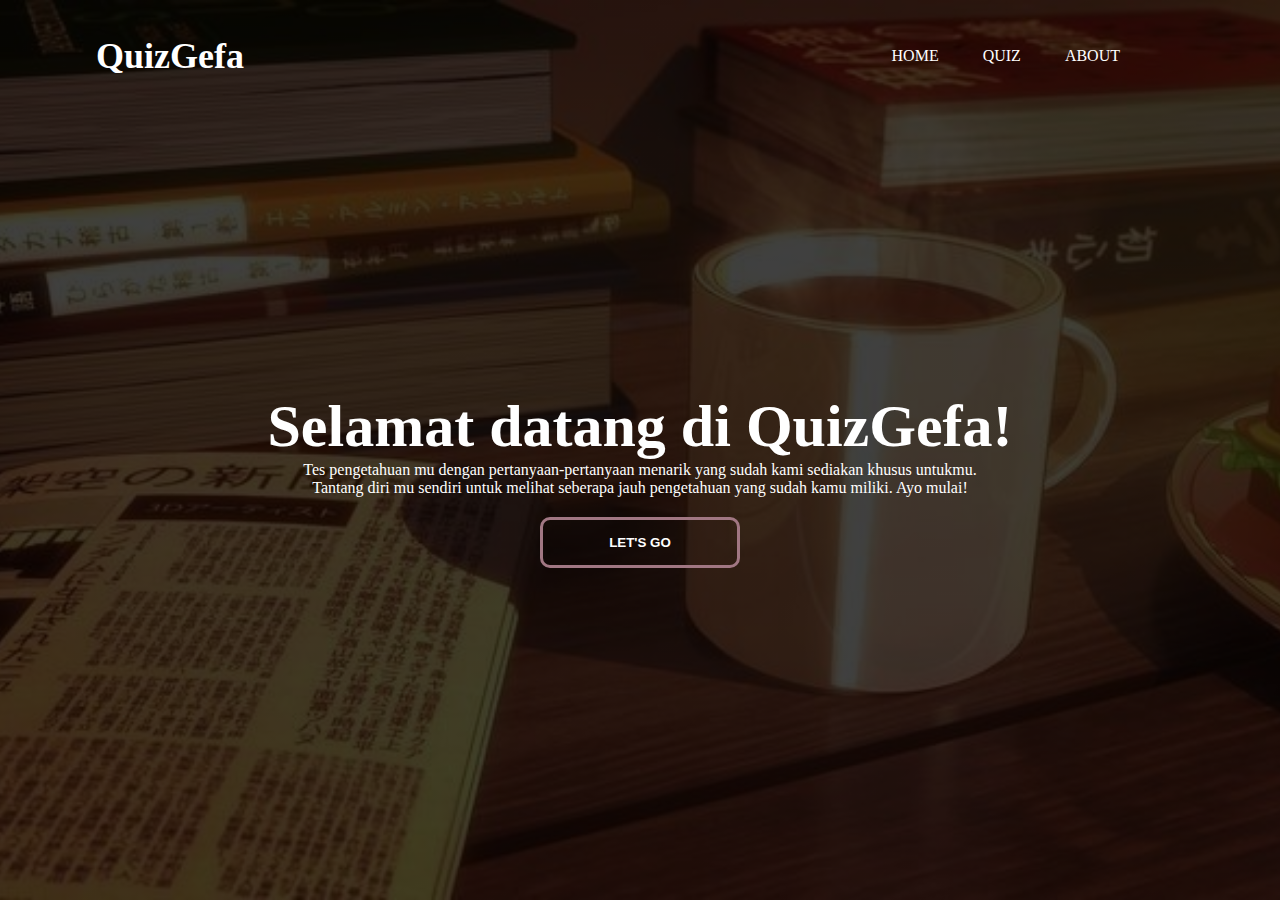
<file: index.html>
<!DOCTYPE html>
<html>
    <head>
        <meta charset="utf-8">
        <meta name="viewport" content="width=device-width, initial-scaled=1.0">
        <title>QuizGefa</title>
        <link rel="stylesheet" type="text/css" href="apaaja.css">
    </head>
    <body>
        <div class="div-main">
            <div class="navbar">
                <label class="logo">QuizGefa</label>
                <ul>
                    <li><a href="#">Home</a></li>
                    <li><a href="quiz.html">Quiz</a></li>
                    <li><a href="about.html">About</a></li>
                    <li><a href="downloadaja.jpg"></a></li>
                </ul>
            </div>
            <div class="content">
                <h1>Selamat datang di QuizGefa!</h1>
                <p>Tes pengetahuan mu dengan pertanyaan-pertanyaan
                    menarik yang sudah kami sediakan khusus untukmu.</p>
                <p>Tantang diri mu sendiri
                    untuk melihat seberapa jauh pengetahuan yang sudah kamu miliki. Ayo mulai!
                </p>
                 <a href="quiz.html"><button type="button"><span></span>Let's Go</button></a>
            </div>
        </div>
    </body>
</html>
</file>
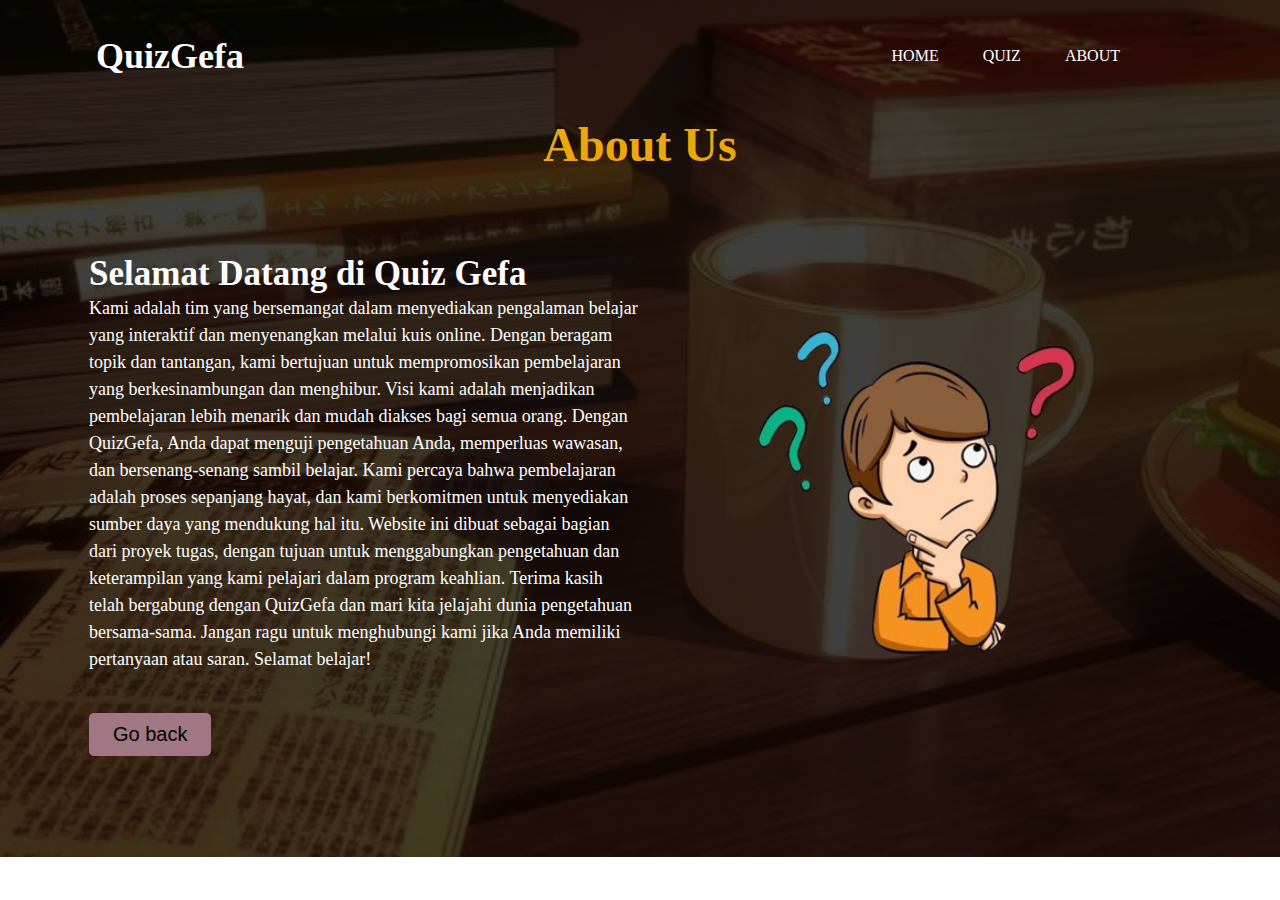
<file: about.html>
<!DOCTYPE html>
<html>
    <head>
        <meta charset="utf-8">
        <meta name="viewport" content="width=device-width, initial-scale=1.0">
        <title>QuizGefa</title>
        <link rel="stylesheet" type="text/css" href="about.css">
    </head>
    <body>
        <div class="div-main"> 
            <div class="navbar">
                <label class="logo">QuizGefa</label>
                <ul>
                    <li><a href="index.html">Home</a></li>
                    <li><a href="quiz.html">Quiz</a></li>
                    <li><a href="#">About</a></li>
                    <li><a href="downloadaja.jpg"></a></li>
                </ul>
            </div>
        <!--About-->
        <section class="itu">
            <div class="h1">
                <h1>About Us</h1>
            </div>
            <div class="contain">
            <div class="hro-contain">
            <h2>Selamat Datang di Quiz Gefa</h2>
            <p>
                Kami adalah tim yang bersemangat dalam menyediakan pengalaman belajar yang interaktif dan menyenangkan melalui kuis online.
                    Dengan beragam topik dan tantangan, kami bertujuan untuk mempromosikan pembelajaran yang berkesinambungan dan menghibur.
                    Visi kami adalah menjadikan pembelajaran lebih menarik dan mudah diakses bagi semua orang.
                    Dengan QuizGefa, Anda dapat menguji pengetahuan Anda, memperluas wawasan, dan bersenang-senang sambil belajar.
                    Kami percaya bahwa pembelajaran adalah proses sepanjang hayat, dan kami berkomitmen untuk menyediakan sumber daya yang mendukung hal itu.
                    Website ini dibuat sebagai bagian dari proyek tugas, dengan tujuan untuk menggabungkan pengetahuan dan keterampilan yang kami pelajari dalam program keahlian.
                    Terima kasih telah bergabung dengan QuizGefa dan mari kita jelajahi dunia pengetahuan bersama-sama.
                    Jangan ragu untuk menghubungi kami jika Anda memiliki pertanyaan atau saran. Selamat belajar!
            </p>
            <a href="index.html"><button class="button">Go back</button></a>
            </div>
            <div class="img">
                <img src="gambar/think 2.png">
            </div>
            </div>
        </section>
        </div>
    </body>        
</html>
</file>
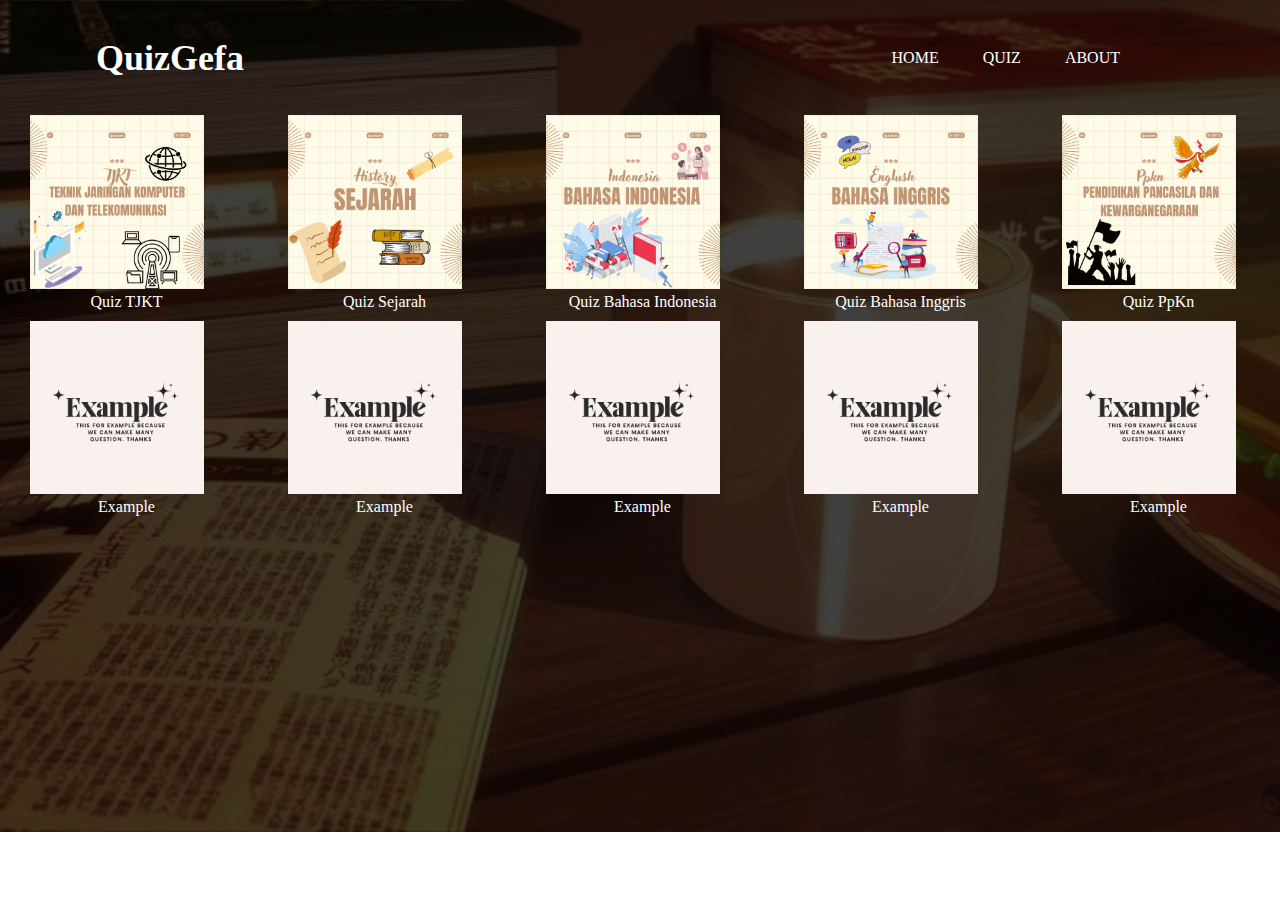
<file: quiz.html>
<!DOCTYPE html>
<html>
    <head>
        <meta charset="utf-8">
        <meta name="viewport" content="width=device-width, initial-scale=1.0">
        <title>QuizGefa</title>
        <link rel="stylesheet" type="text/css" href="quiz.css">
    </head>
    <body>
        <div class="div-main">
            <div class="navbar">
                <label class="logo">QuizGefa</label>
                <ul>
                    <li><a href="index.html">Home</a></li>
                    <li><a href="#">Quiz</a></li>
                    <li><a href="about.html">About</a></li>
                    <li><a href="downloadaja.jpg"></a></li>
                </ul>
            </div>
    <!--quiz ada disini-->
        <div class="bismilah">      
        <div class="img-container">
                <div>
                    <a href="quiz tjkt/tjkt.html"><img src="gambar/tjkt.png"></a>
                    <p>Quiz TJKT</p>
                </div>
                <div>
                    <a href="quiz sejarah/sjr.html"><img src="gambar/sjarah.png"></a>
                    <p>Quiz Sejarah</p>
                </div>
                <div>
                    <a href="quiz b.indo/indo.html"><img src="gambar/bindo.png"></a>
                    <p>Quiz Bahasa Indonesia</p>
                </div>
                <div>
                    <a href="quiz b.ing/ing.html"><img src="gambar/bing.png"></a>
                    <p>Quiz Bahasa Inggris</p>
                </div>
                <div>
                    <a href="quiz pkn/pkn.html"><img src="gambar/pkn.png" ></a>
                    <p>Quiz PpKn</p>
                </div>
                </div>
        <!--Quiz End-->
        <div class="container">
            <div>
                <a href="#"><img src="gambar/logo.png"></a>
                <p>Example</p>
            </div>
            <div>
                <a href="#"><img src="gambar/logo.png"></a>
                <p>Example</p>
            </div>
            <div>
                <a href="#"><img src="gambar/logo.png"></a>
                <p>Example</p>
            </div>
            <div>
                <a href="#"><img src="gambar/logo.png"></a>
                <p>Example</p>
            </div>
            <div>
                <a href="#"><img src="gambar/logo.png"></a>
                <p>Example</p>
            </div>
            </div>
            </div>
        </div>
    </body>
</html>
</file>
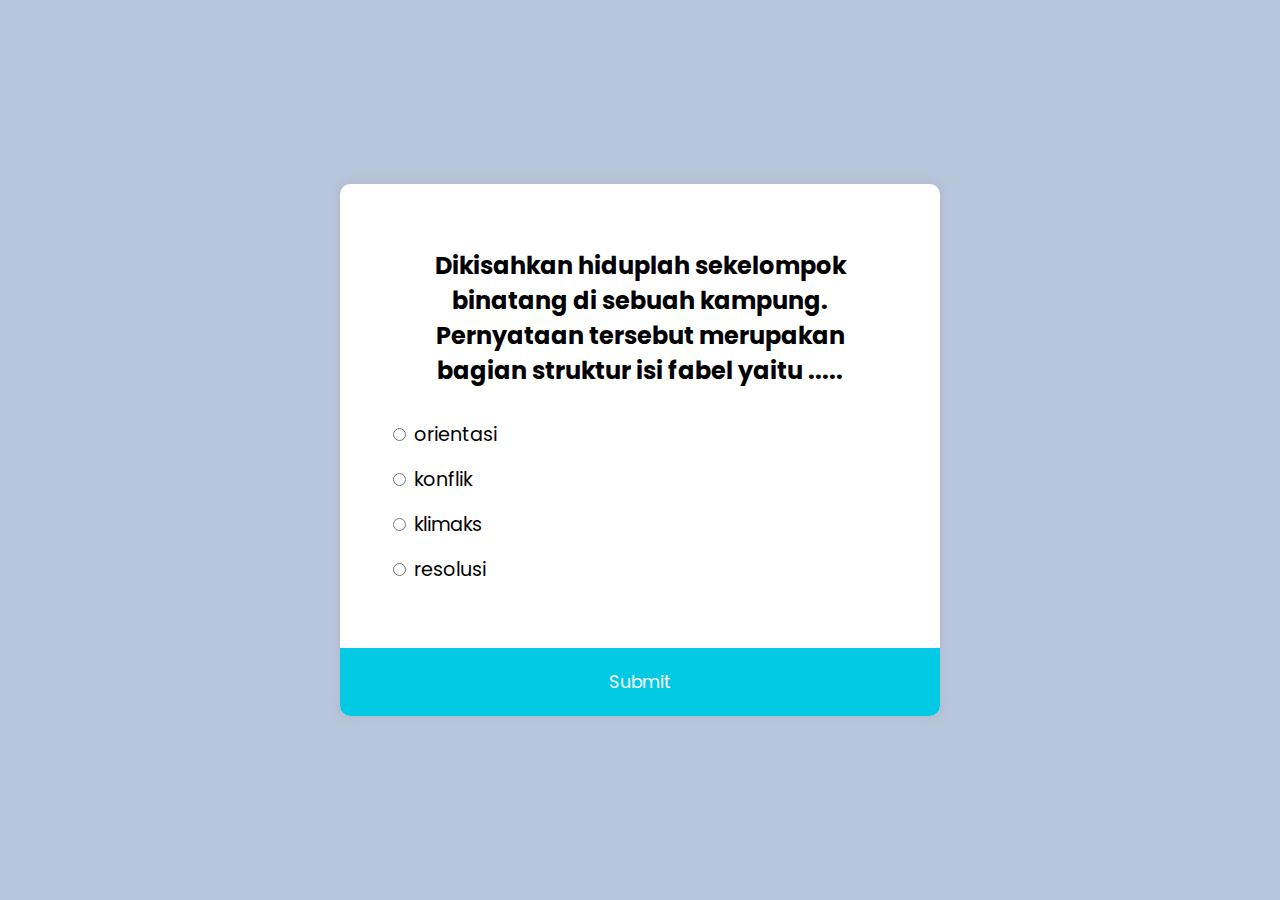
<file: quiz b.indo/indo.html>
<!DOCTYPE html>
<html lang="en">
    <head>
        <meta charset="UTF-8">
        <meta http-equiv="X-UA-Comatible" content="IE=edge">
        <meta name="viewport" content="width=device-width, initial-scale=1.0">
        <link rel="stylesheet" href="style.css">
        <!--Mulai dari sini-->
        <title>QuizGefa</title>
    </head>
    <body>
        <!--Projek-->
        <div class="quiz1" id="quiz">
            <div class="quiz-header" id="a" class="answer">
                <h2 class="projek-h2" id="question">Question Text</h2>
                <ul class="projek-ul">
                    <li class="projek-li">
                        <input type="radio" name="answer" id="a" class="answer">
                        <label for="a" id="a_text">Answer</label>
                    </li>
                    <li class="projek-li">
                        <input type="radio" name="answer" id="b" class="answer">
                        <label for="b" id="b_text">Answer</label>
                    </li>
                    <li class="projek-li">
                        <input type="radio" name="answer" id="c" class="answer">
                        <label for="c" id="c_text">Answer</label>
                    </li>
                    <li class="projek-li">
                        <input type="radio" name="answer" id="d" class="answer">
                        <label for="d" id="d_text">Answer</label>
                    </li>
                </ul>
            </div>
            <button id="submit">Submit</button>
        </div>

        <script src="script.js"></script>
    </body>
</html>
</file>
<file: apaaja.css>
* {
    margin: 0;
    padding: 0;
    text-decoration: none;
}
.div-main {
    width: 100%;
    height: 100vh;
    background-image:linear-gradient(rgba(0, 0, 0, 0.75),rgba(0, 0, 0, 0.75)),  url(downloadaja.jpg);
    background-size: cover;
    background-position: center;
}
.navbar {
    width: 85%;
    margin: auto;
    padding: 35px 0;
    display: flex;
    align-items: center;
    justify-content: space-between;
}
.logo {
    font-size: 36px;
    color: white;
    font-weight: bold;
    width: 120px;
    cursor: pointer;
}
.navbar ul li {
    list-style: none;
    display: inline-block;
    margin: 0 20px;
    position: relative;
}
.navbar ul li a {
    color: white;
    text-transform: uppercase;
}
.navbar ul li::after {
    content: '';
    height: 3px;
    width: 0;
    background: rgb(161, 119, 131);
    position: absolute;
    left: 0;
    bottom: -10px;
    transition: 0.5s;
}
.navbar ul li:hover::after {
    width: 100%;
}
.content {
    top: 50%;
    width: 100%;
    text-align: center;
    color: white;
    position: absolute;
    transform: translateY(-50%);
}
.content h1 {
    font-size: 60px;
    margin-top: 80px;
}
button {
    width: 200px;
    margin: 20px 10px;
    padding: 15px 0;
    text-align: center;
    text-transform: uppercase;
    font-weight: bold;
    color: white;
    background: transparent;
    border: 3px solid rgb(161, 119, 131);
    position: relative;
    cursor: pointer;
    border-radius: 10px;
    overflow: hidden;
}
span {
    height: 100%;
    width: 0;
    left: 0;
    bottom: 0;
    z-index: -1;
    position: absolute;
    border-radius: 10px;
    background: rgb(161, 119, 131);
    transition: 0.5s;
}
button:hover span {
    width: 100%;
}
button:hover {
    border: none;
}
</file>
<file: about.css>
* {
    margin: 0;
    padding: 0;
    text-decoration: none;
}
.div-main {
    width: 100%;
    height: auto;
    background-image:linear-gradient(rgba(0, 0, 0, 0.75),rgba(0, 0, 0, 0.75)),  url(downloadaja.jpg);
    background-size: cover;
    background-position: center;
}
.navbar {
    width: 85%;
    margin: auto;
    padding: 35px 0;
    display: flex;
    align-items: center;
    justify-content: space-between;
}
.logo {
    font-size: 36px;
    color: white;
    font-weight: bold;
    width: 120px;
    cursor: pointer;
}
.navbar ul li {
    list-style: none;
    display: inline-block;
    margin: 0 20px;
    position: relative;
}
.navbar ul li a {
    color: white;
    text-transform: uppercase;
}
.navbar ul li::after {
    content: '';
    height: 3px;
    width: 0;
    background: rgb(161, 119, 131);
    position: absolute;
    left: 0;
    bottom: -10px;
    transition: 0.5s;
}
.navbar ul li:hover::after {
    width: 100%;
}
.itu {
    overflow: hidden;
}
.h1 h1 {
    color: rgb(236, 168, 10);
    font-size: 48px;
    text-align: center;
    margin-top: 5px;
}
.contain {
    display: flex;
    justify-content: center;
    align-items: center;
    width: 90%;
    margin: 65px auto;
    color: white;
}
.hro-contain {
    flex: 1;
    width: 600px;
    margin: 0px 25px;
    animation: fadeInUp 2s ease;
}
.hro-contain h2 {
    font-size: 35px;
    margin-bottom: 20px;
    line-height: 5%;
}
.hro-contain p{
    font-size: 18px;
    line-height: 1.5;
    margin-bottom: 40px;
}
.hro-contain button {
    display: inline-block;
    background-color: rgb(161, 119, 131);
    padding: 10px 24px;
    border-radius: 5px;
    font-size: 20px;
    border: none;
    cursor: pointer;
    transition: 0.3s ease;
}
.hro-contain button:hover {
    background-color: rgb(255, 207, 102);
    transform: scale(1.1);
}
.img {
    flex: 1;
    width: 500px;
    margin: auto;
    animation: fadeInRight 2s ease;
}
img {
    width: 100%;
    height: auto;
    border-radius: 10px;
}
@media screen and (max-width: 768px) {
    .h1 h1 {
        font-size: 45px;
        margin-top: 30px;
    }
    .itu {
        margin: 0px;
    }
    .contain {
        width: 100%;
        flex-direction: column;
        margin: 0px;
        padding: 0px 40px;
    }
    .hro-contain {
        width: 100%;
        margin: 35px 0px;
    }
    .hro-contain h2 {
        font-size: 30px;
    }
    .hro-contain p {
        font-size: 18px;
        margin-bottom: 20px;
    }
    .hro-contain button {
        font-size: 16px;
        padding: 8px 16px;
    }
    .img {
        width: 100%;
    }
}
@keyframes fadeInUp {
    0% {
        opacity: 0;
        transform: translateY(50px);
    }
    100% {
        opacity: 1;
        transform: translateY(0px);
    }
}
@keyframes fadeInRight {
    0% {
        opacity: 0;
        transform: translateX(-50px);
    }
    100% {
        opacity: 1;
        transform: translateX(0px);
    }
}
</file>
<file: quiz.css>
* {
    margin: 0;
    padding: 0;
    text-decoration: none;
}
.div-main {
    width: 100%;
    height: 100%;
    background-image:linear-gradient(rgba(0, 0, 0, 0.75),rgba(0, 0, 0, 0.75)),  url(downloadaja.jpg);
    background-size: cover;
    background-position: center;
}
.navbar {
    width: 85%;
    margin: auto;
    padding: 36.5px 0;
    display: flex;
    align-items: center;
    justify-content: space-between;
}
.logo {
    font-size: 36px;
    color: white;
    font-weight: bold;
    width: 120px;
    cursor: pointer;
}
.navbar ul li {
    list-style: none;
    display: inline-block;
    margin: 0 20px;
    position: relative;
}
.navbar ul li a {
    color: white;
    text-transform: uppercase;
}
.navbar ul li::after {
    content: '';
    height: 3px;
    width: 0;
    background: rgb(161, 119, 131);
    position: absolute;
    left: 0;
    bottom: -10px;
    transition: 0.5s;
}
.navbar ul li:hover::after {
    width: 100%;
}

.bismilah {
    display: flex;
    flex-direction: column;
    align-items: baseline;
    gap: 10px;
    position: relative;
    width: 100%;
    height: 79.7vh;
    margin: 0;
}
.container, .img-container {
    display: flex;
    flex-direction: row;
    justify-content: center;
    gap: 10px;
    position: relative;
    margin: 0;
}
.container div a :hover {
    border-radius: 65px;
    transition: 0.5s;
}
.img-container div a :hover {
    border-radius: 65px;
    transition: 0.5s;
}
.container a img{
    width: 70%;
    height: auto;
    margin-left: 30px;
}
.img-container a img {
    width: 70%;
    height: auto;
    margin-left: 30px;
}
.container p {
    color: white;
    text-align: center;
    margin-left: 5px;
}
.img-container  p {
    color: white;
    text-align: center;
    margin-left: 5px;
}
</file>
<file: quiz b.indo/style.css>
/* Bismilah bisa */

@import url('https://fonts.googleapis.com/css2?family=Gabarito&family=Josefin+Sans&family=Poppins:wght@600&display=swap');

*{
    box-sizing: border-box;
}
body {
    background-color: #b8c6db;
    box-shadow: linear-gradient(315ded, #b8c6b8 0%, #f5f7f7 100%);
    font-family: 'Poppins', sans-serif;
    display: flex;
    align-items: center;
    justify-content: center;
    height: 100vh;
    overflow: hidden;
    margin: 0;
}
.quiz1 {
    background-color: #fff;
    border-radius: 10px;
    box-shadow: 0 0 10px 2px rgba(100, 100, 100, 0.1);
    width: 600px;
    overflow: hidden;
}
.quiz-header {
    padding: 3rem;
}
h2 {
    padding: 1rem;
    text-align: center;
    margin: 0;
}
ul {
    list-style-type: none;
    padding: 0;
}
ul li {
    font-size: 1.2rem;
    margin: 1rem 0;
}
ul li label {
    cursor: pointer;
}
button {
    background-color: #03cae4;
    color: #fff;
    border: none;
    display: block;
    width: 100%;
    cursor: pointer;
    font-size: 1.1rem;
    font-family: inherit;
    padding: 1.3rem;
}
button:hover {
    background-color: #04adc4;
}
button:focus {
    outline: none;
    background-color: #44b927;
}
</file>
